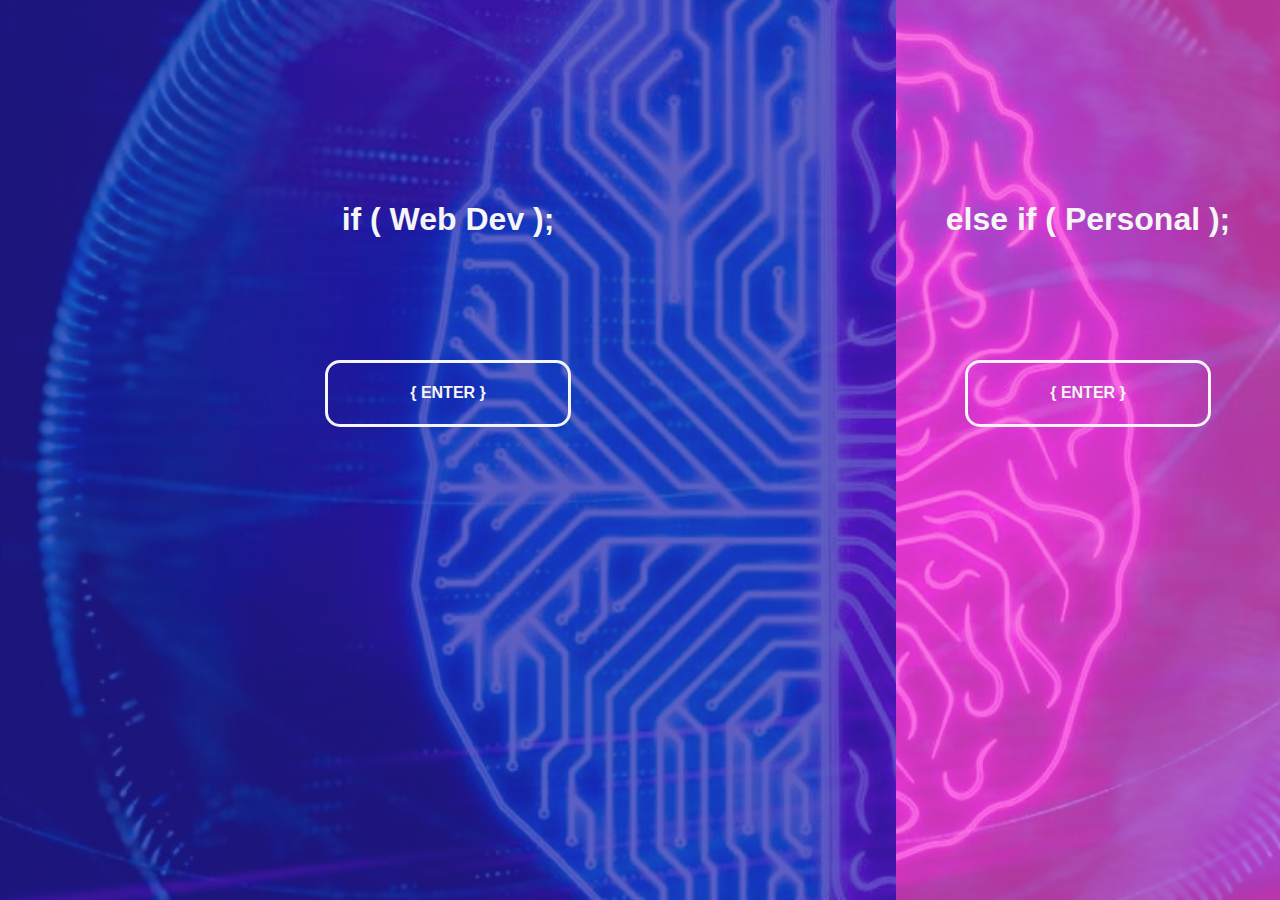
<file: index.html>
<!DOCTYPE html>
<html lang="en">
<head>
    <meta charset="UTF-8">
    <meta name="viewport" content="width=device-width, initial-scale=1.0">
    <link rel="stylesheet" href="./assets/css/style.css">
    <title>Dashboard</title>
    <link href="./assets/img/favicon.ico" rel="icon" type="image/x-icon" />
</head>
<body>
    <div class="container">
        <div class="split left">
            <h1>if (   Web Dev   );</h1>
            <a href="#" class="button" onclick="myProfFunction()">{ Enter }</a>
        </div>
        <div class="split right">
            <h1>else if (   Personal   );</h1>
            <a href="#" class="button" onclick="myPerFunction()">{ Enter }</a>
        </div>
    </div>
    <script src="https://cdnjs.cloudflare.com/ajax/libs/materialize/1.0.0/js/materialize.min.js"></script>
    <script src="./assets/js/main.js"></script>
</body>
</html>
</file>
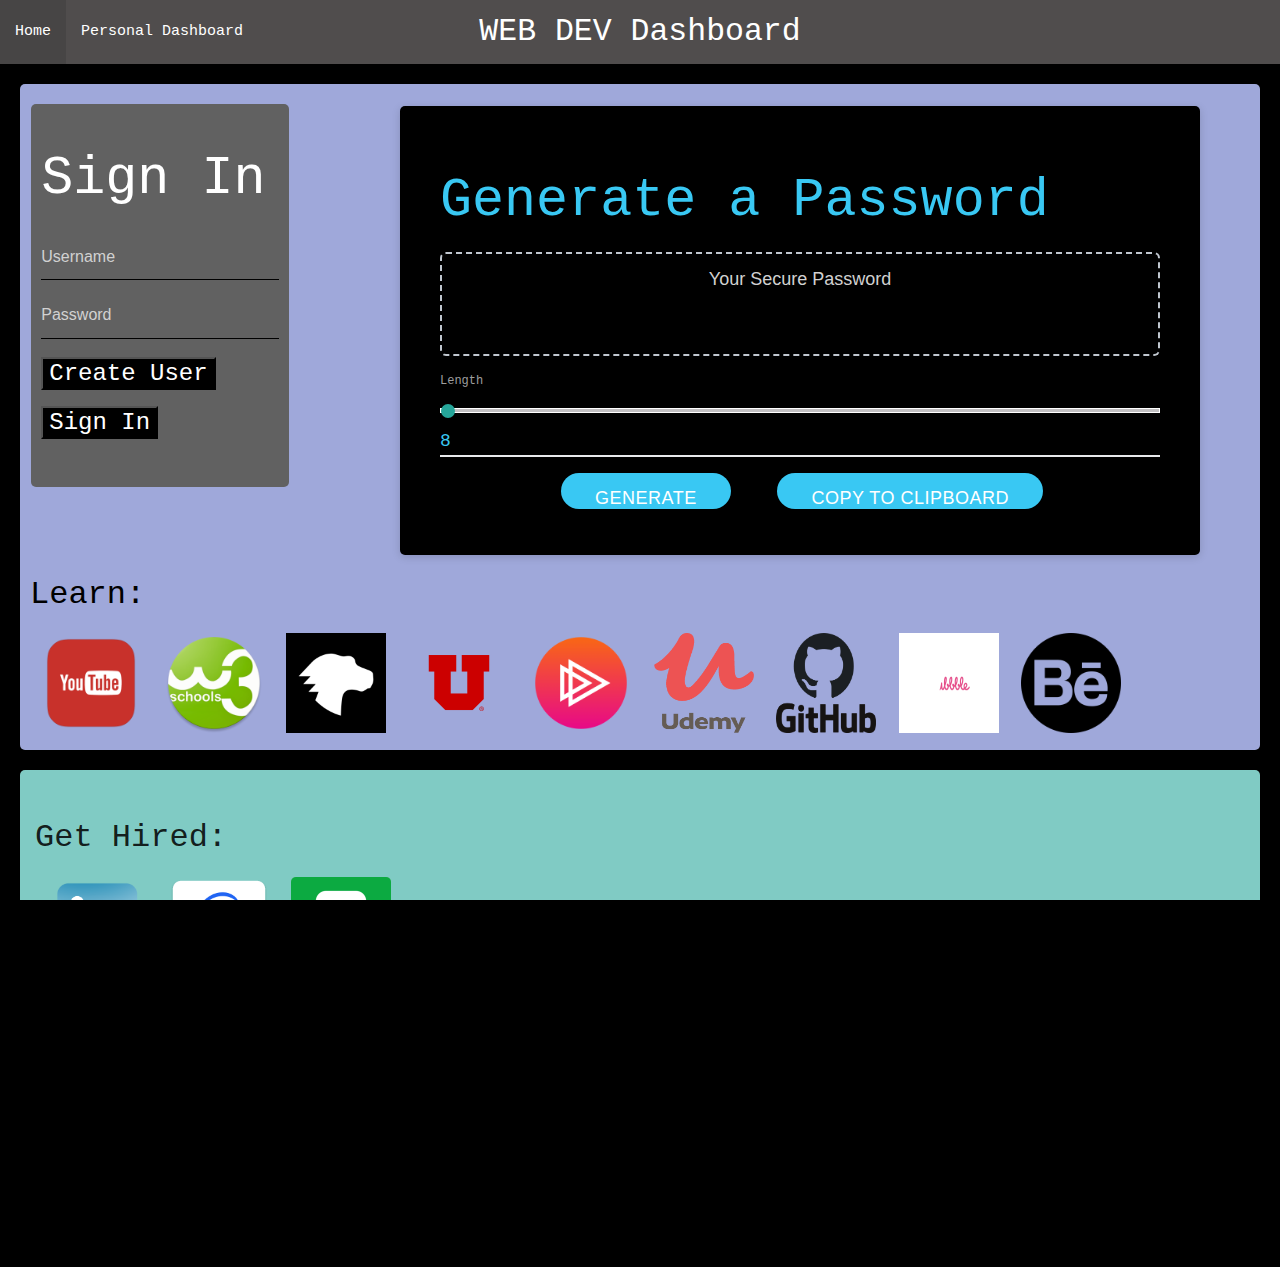
<file: profDash.html>
<!DOCTYPE html>
<html lang="en">

<head>
  <meta charset="UTF-8">
  <meta name="viewport" content="width=device-width, initial-scale=1.0">
  <title>Web Dev Dashboard</title>
  <link rel="stylesheet" href="https://cdnjs.cloudflare.com/ajax/libs/materialize/1.0.0/css/materialize.min.css">
  <link rel="stylesheet" href="./assets/css/style.css">
  <link rel="stylesheet" href="./assets/css/profDash.css">
</head>

<body class="background">
  <nav>
    <div class="nav-wrapper">
      <a href="#" class="brand-logo center">WEB DEV Dashboard</a>
      <ul id="nav-mobile" class="left hide-on-med-and-down">
        <li><a href="./index.html">Home</a></li>
        <li><a href="./perDash.html">Personal Dashboard</a></li>
      </ul>
    </div>
  </nav>

  <div class="container">
    <div class="row">
      <div class="col m12 l3">
        
        <!--Sign in Professional Dash-->
        <div id="formContainer2" class="grey darken-2">
          <h2 class="sign-in-header">Sign In<Input:datetime-local></Input:datetime-local>
          </h2>
          <input class="username" type="text" name="username" placeholder="Username" id="usernameInput">
          <input class="password" type="password" name="username" placeholder="Password" id="passwordInput">
          <button class="createUser" id="createBtn" onclick="createUser();">Create User</button>
          <button class="login" id="loginBtn" onclick="validation();">Sign In</button>
          <p id="notice"></p>
        </div>
      </div>
      <div class="col m12 l9 column-2">
        <!--Password Gen-->


        <div class="wrapper">
          <div class="card pass-card">
            <div class="card-header">
              <h2>Generate a Password</h2>
            </div>
            <div class="card-body">
              <textarea readonly id="password" placeholder="Your Secure Password"
                aria-label="Generated Password"></textarea>
            </div>
            <label>Length</label>
            <input type="range" min="8" max="128" value="8" id="passLength" onInput="showLength(this.value)">
            <span id="lengthVal">8</span>

            <div class="card-footer">
              <button id="generate" class="btn">Generate</button>

              <button id="copy" class="btn" onclick="clipCopy()">Copy to Clipboard</button>
            </div>
          </div>
        </div>
      </div>

      <!--Resource Image links-->
      <div class="row indigo lighten-3 learn-block">
        <h2 class="headers black-text">Learn:</h2>
        <div class="col linkImg">
          <a class='imgLink' href="https://www.youtube.com/channel/UCW5YeuERMmlnqo4oq8vwUpg" target="_blank">
            <img border="0" alt="The Net Ninja" src="./assets/img/youtube-logo-png-3575.png" width="100" height="100">
          </a>
        </div>
        <div class="col linkImg">
          <a class='imgLink' href="https://www.w3schools.com/" target="_blank">
            <img border="0" alt="w3schools" src="./assets/img/unnamed.png" width="100" height="100">
          </a>
        </div>
        <div class="col">
          <a class='img linkImgLink' href="https://developer.mozilla.org/en-US/" target="_blank">
            <img border="0" alt="MDN Dev Net" src="./assets/img/opengraph-logo.72382e605ce3.png" width="100"
              height="100">
          </a>
        </div>
        <div class="col linkImg">
          <a class='imgLink' href="https://courses.bootcampspot.com/" target="_blank">
            <img border="0" alt="U of U Bootcamp" src="./assets/img/BlockU_400px.png" width="100" height="100">
          </a>
        </div>
        <div class="col linkImg">
          <a class='imgLink' href="https://app.pluralsight.com/library/" target="_blank">
            <img border="0" alt="pluralsight" src="./assets/img/51-Hci2bYjL.png" width="100" height="100">
          </a>
        </div>
        <div class="col linkImg">
          <a class='imgLink' href="https://www.udemy.com/" target="_blank">
            <img border="0" alt="udemy" src="./assets/img/NewUlogo-large-1.png" width="100" height="100">
          </a>
        </div>
        <div class="col linkImg">
          <a class='imgLink' href="https://github.com/" target="_blank">
            <img border="0" alt="GitHub" src="./assets/img/github_PNG20.png" width="100" height="100">
          </a>
        </div>
        <div class="col linkImg">
          <a class='imgLink' href="https://dribbble.com/" target="_blank">
            <img border="0" alt="dribbble" src="./assets/img/untitled-1.gif" width="100" height="100">
          </a>
        </div>
        <div class="col linkImg">
          <a class='imgLink' href="https://www.behance.net/" target="_blank">
            <img border="0" alt="behance" src="./assets/img/behance.png" width="100" height="100">
          </a>
        </div>
      </div>

      <!--Job Resource Image Links-->
      <div class="row teal lighten-3 hire-block" style="padding: 1rem;">
        <h2 class="headers ">Get Hired:</h2>
        <div class="col">
          <a class='imgLink' href="https://www.linkedin.com/feed/" target="_blank">
            <img border="0" alt="linkedin" src="./assets/img/linkedin-blue-style-logo-png-0.png" width="100"
              height="100">
          </a>
        </div>
        <div class="col">
          <a class='imgLink' href="https://www.indeed.com/" target="_blank">
            <img border="0" alt="indeed" src="./assets/img/com.indeed.android.jobsearch.png" width="100" height="100">
          </a>
        </div>
        <div class="col">
          <a class='imgLink' href="https://www.glassdoor.com/member/home/index.htm" target="_blank">
            <img border="0" alt="glassdoor" src="./assets/img/glassdoorlogo.png" width="100" height="100">
          </a>
        </div>
      </div>

      <!--Food Delivery Shameless Plug-->
      <div class="row red lighten-3 fuel-block" style="padding: 1rem;">
        <div class="col">
          <h2 class="headers">Fuel:</h2>
          <div class="col">
            <a class='imgLink'
              href="https://www.grubhub.com/restaurant/narra-asian-bistro-6550-s-big-cottonwood-canyon-rd-ste-b-holladay/1160087" target="_blank">
              <img border="0" alt="Narra Asian Bistro" src="./assets/img/unnamed-1.png" width="100" height="100">
            </a>
          </div>
          <div class="col">
            <a class='imgLink'
              href="https://www.grubhub.com/?utm_source=google&utm_medium=cpc&utm_campaign=National+%7C+All+%7C+Brand&utm_term=grubhub&efkwid=4961869853&gclid=CjwKCAjwxLH3BRApEiwAqX9arc-3AoWyUKZDQfC4r64chvLbRFrkTyUBPbprADyPdxG70bjsTNDpixoCSosQAvD_BwE&gclsrc=aw.ds" target="_blank">
              <img border="0" alt="grubhub" src="./assets/img/grubhub.jpg" width="100" height="100">
            </a>
          </div>
          <div class="col">
            <a class='imgLink'
              href="https://www.chipcookies.co/?gclid=CjwKCAjwxLH3BRApEiwAqX9arVIdjlZdO_XIrlu4x5bpAm3ZD1Ak0mr6chdBn2PCcufO6U9izG4_3BoCaP0QAvD_BwE" target="_blank">
              <img border="0" alt="cookieco" src="./assets/img/chipco.jpg" width="100" height="100">
            </a>
          </div>
          <div class="col">
            <a class='imgLink' href="https://www.calm.com/" target="_blank">
              <img border="0" alt="Calm App" src="./assets/img/calm.png" width="100" height="100">
            </a>
          </div>
          <div class="col">
            <a class='imgLink' href="https://www.corepoweryogaondemand.com/keep-up-your-practice" target="_blank">
              <img border="0" alt="yoga" src="./assets/img/CPY_logo_mark_3PMS-SW_2_0.png" width="100" height="100">
            </a>
          </div>
          <div class="col">
            <a class='imgLink' href="https://www.gymnasticbodies.com/" target="_blank">
              <img border="0" alt="gymnasticbodies" src="./assets/img/gymnasticbodies.png" width="100" height="100">
            </a>
          </div>
        </div>
      </div>


    </div>
  </div>


  <div>

  </div>
  </br>


  <div>


  </div>


  <div>

  </div>


  <div>

  </div>
  </div>
  <script src="https://cdnjs.cloudflare.com/ajax/libs/materialize/1.0.0/js/materialize.min.js"></script>
  <script src="./assets/js/signIn.js"></script>
  <script src="./assets/js/passwordScript.js"></script>
</body>

</html>
</file>
<file: assets/css/style.css>
:root {
    --container: #222222;
    --left: rgba(28, 30, 175, 0.7);
    --left-btn-hover: rgba(150, 139, 245, 0.3);
    --right: rgba(245, 76, 217, 0.7);
    --right-btn-hover: rgba(34, 19, 165, 0.3);
    --hover-width: 70%;
    --else-width: 30%;
    --reactionSpeed: 700ms;
}

html, body {
    padding: 0;
    margin: 0;
    font-family: Impact, Haettenschweiler, 'Arial Narrow Bold', sans-serif;
    height: 100%;
    width: 100%;
    overflow-x: hidden;

}

.nav-wrapper {
    background-color: rgb(80, 77, 77);
    font-family: 'Courier New', Courier, monospace;
}

.background {
    background-size: cover;
    background-color: black;
 
}

.perBackground {
    background-color: black;
    background-size: cover;
}

h1 {
    font-size: xx-large;
    color: whitesmoke;
    position: absolute;
    left: 50%;
    top: 20%;
    transform: translateX(-50%);
    white-space: nowrap;
}

.pageFontPer {
    font-size: xx-large;
    font-family: 'Courier New', Courier, monospace;
    color: rgb(232, 12, 240);
}

.pageFont {
    color: rgb(0, 225, 255);
    font-size: xx-large;
    font-family: 'Courier New', Courier, monospace;
}

/* Button FX */

.button {
    display: block;
    position: absolute;
    left: 50%;
    top: 40%;
    height: 2.5rem;
    padding-top: 1.3rem;
    width: 15rem;
    text-align: center;
    color: whitesmoke;
    border: whitesmoke solid 0.2rem;
    font: 1rem;
    font-weight: bold;
    border-radius: 15px;
    text-transform: uppercase;
    text-decoration: none;
    transform: translateX(-50%);
}

.split.left .button:hover {
    background-color: var(--left-btn-hover);
    border-color: var(--left-btn-hover);
}

.split.right .button:hover {
    background-color: var(--right-btn-hover);
    border-color: var(--right-btn-hover);
}

/* Page Image Cover */

.container {
    position: relative;
    width: 100%;
    height: 100%;
}

/* Split Images and Postioning */ 

.split {
    position: absolute;
    width: 50%;
    height: 100%;
    overflow: hidden;
}

.split.left {
    left: 0;
    background: url('../img/left.jpeg') center center no-repeat;
    background-size: cover;
}

.split.left:before {
    position: absolute;
    content: "";
    width: 100%;
    height: 100%;
    background: var(--left);
}

.split.right {
    right: 0;
    background: url('../img/right.jpeg') center center no-repeat;
    background-size: cover;
    z-index: 1;
}

.split.right:before {
    position: absolute;
    content: "";
    width: 100%;
    height: 100%;
    background: var(--right);
}

.split.left, .split.right, .split.left:before, .split.right:before {
    transition: var(--reactionSpeed) all ease-in-out;
}

/* Hover Prominent Side Display*/

.hover-left .left {
    width: var(--hover-width);   
}

.hover-left .right {
    width: var(--else-width);
}

.hover-left .right {
    z-index: 2;
}

/* Hover Prominent Side Display Reverse */

.hover-right .right {
    width: var(--hover-width);   
}

.hover-right .left {
    width: var(--else-width);
}

.hover-right .left {
    z-index: 2;
}

/* News styling*/
.news-card {
    border-radius: 5px;
}

.news-header {
    color:black;
}
.news-body {
    background-color: transparent;
    box-shadow: none;
}

.news-title {
    font-family: Courier New, Courier, monospace;
    font-size: 22px;
    color: black;
}

.news-link {
    color: blue;
    font-family: Courier New, Courier, monospace;
    font-size: 18px;
    font-weight: 900;
}

.news-input {
    color: black;
    font-family: Courier New, Courier, monospace;
    border-bottom: 1px solid black !important;
}

.news-input:focus {
    border-bottom: 1px solid black !important;
  }

.news-btn, .news-btn:focus{
    background-color: black;
    color: white;
    font-family: Courier New, Courier, monospace;
    border: none;
    padding: 15px;
}
.news-btn:hover{
    background-color: white;
    color: black;
}
/* end of news styling*/

/*Daily Task Styling*/
#taskDiv {
    height: 300px;
    overflow: scroll;
}
.task-container {
    border-radius: 3px;
    margin: 10px;
    overflow: scroll;
}

.task-row {
    padding: 10px;
    margin-bottom: 0px;
}
.task-card {
    background-color: transparent;
    border: none;
    box-shadow: none;

}
.save-btn {
    margin-top: 20px;
    background-color: black !important;
}

.save-btn:hover {
    background-color: white !important;
}

.save-icon:hover {
    color: black !important;
}


.text-input {
    border-bottom-color: black !important;
    font-family: 'Courier New', Courier, monospace;
}

.text-input:focus {
    border-bottom-color: black !important;
}

#clockDiv, 
#weatherDiv, 
#taskDiv, 
#newsDiv, 
#quoteDiv,
.linkImage {
    margin: 5px 10px;
    border-radius: 5px;
    font-family: 'Courier New', Courier, monospace;
}

#formContainer {
    border-radius: 5px;
    text-align: left;
    padding: 10px;
    margin: 5px 10px;
    color:  black;
    font-size: xx-large;
    font-family: 'Courier New', Courier, monospace;
    overflow: scroll;
}

#createBtn {
    margin-top: 10px;
    background-color: black;
    color: white;
    font-family: 'Courier New', Courier, monospace;
}

#createBtn:hover {
    color: black;
    background-color: white;
}
  
  
#loginBtn {
      margin-top: 10px;
      background-color: black;
      color: white;
      font-family: 'Courier New', Courier, monospace;
}

#loginBtn:hover {
    color: black;
    background-color: white;
}
  
.username {
    color: black;
    border-bottom: 1px solid black !important;
}
  
.password {
    color: black;
    border-bottom: 1px solid black !important;
}
/*End of Task Styling*/

/*Clock Styling*/
.clock-div {
    border-radius: 3px;
}
.clock {
    margin: 10px;
    padding: 10px;
    text-align: center;
}
/*End of Clock Styling*/

.sign-in {
    height: 300px;
    background-color: white;
}

.weather {
    height: 300px;
    overflow: scroll;
}

.weather-btn, .weather-btn:focus {
    font-family: 'Courier New', Courier, monospace;
    background-color: black;
}

.weather-btn:hover {
    font-family: 'Courier New', Courier, monospace;
    background-color: white;
    color: black;
}


#citySearch {
    font-family: 'Courier New', Courier, monospace;
    border-bottom: 1px solid black !important;
}

/* The Modal (background) */
.modal {
    background-color: white;
    z-index: 100;
  }
  
  /* Modal Content/Box */
  .modal-content {
    background-color: #fefefe;
    padding: 20px;
    text-align: center;
  }
  

/* Media Queries for Tablet and Mobile Devices */
@media (max-width: 800px) {
    h1 {
        font-size: 2rem;
    }

    .button {
        width: 12rem;
    }
}

@media (max-height: 700px) {
    h1 {
        font-size: 2rem;
    }

    .button {
        width: 12rem;
    }
}
</file>
<file: assets/css/profDash.css>
/* Headers */
.headers {
    font-size: xx-large;
    font-family: 'Courier New', Courier, monospace;
}

/* Sign In */

#formContainer2 {
    background-color: black;
    border-radius: 5px;
    text-align: left;
    padding: 10px;
    margin: 20px;
    font-size: xx-large;
    font-family: 'Courier New', Courier, monospace;
}

.sign-in-header {
  color: white;
}

#createBtn {
  margin-top: 10px;
  font-size: x-large;
  font-family: 'Courier New', Courier, monospace;
}


#loginBtn {
    margin-top: 10px;
    font-size: x-large;
    font-family: 'Courier New', Courier, monospace;
}

.username {
  color: white;
}

.password {
  color: white;
}

/* Password Gen Professional */
*,
*::before,
*::after {
  box-sizing: border-box;
}

.wrapper {
  height: 100%;
  margin: 2px;
  padding: 20px;
  color: rgb(0, 225, 255);
  font-size: xx-large;
  font-family: 'Courier New', Courier, monospace;
}


.card {
  background-color: black;
  border-radius: 5px;
  border-width: 1px;
  box-shadow: rgba(0, 0, 0, 0.15) 0px 2px 8px 0px;
  color: rgb(57, 200, 243);
  font-size: 18px;
  margin: 0 auto;
  max-width: 800px;
  padding: 30px 40px;
}

.card-header::after {
  content: " ";
  display: center;
  width: 100%;
  background: #e7e9eb;
  height: 2px;
}

.card-body {
  min-height: 100px;
}

.card-footer {
  text-align: center;
}

.card-footer::before {
  content: " ";
  display: block;
  width: 100%;
  background: #e7e9eb;
  height: 2px;
}

.card-footer::after {
  content: " ";
  display: block;
  clear: both;
}

.btn {
  border: none;
  background-color: rgb(57, 200, 243);
  border-radius: 25px;
  box-shadow: rgba(0, 0, 0, 0.1) 0px 1px 6px 0px rgba(0, 0, 0, 0.2) 0px 1px 1px
    0px;
  color: hsl(0, 0%, 100%);
  display: inline-block;
  font-size: 18px;
  line-height: 22px;
  margin: 16px 16px 16px 20px;
  padding: 14px 34px;
  text-align: center center;
  cursor: pointer;
}

button[disabled] {
  cursor: default;
  background: #c0c7cf;
}

.float-right {
  float: right;
}

#password {
  appearance: none;
  border: none;
  display: block;
  width: 100%;
  padding-top: 15px;
  padding-left: 15px;
  padding-right: 15px;
  padding-bottom: 85px;
  font-size: 1.2rem;
  color: white;
  text-align: center;
  margin-top: 10px;
  margin-bottom: 10px;
  border: 2px dashed #c0c7cf;
  border-radius: 6px;
  resize: none;
  overflow: hidden;
}

.pass-gen {
  margin: 20px;
  padding: 10px;
  border-radius: 5px;
  display: flex;
  justify-content: center;
}

.learn-block {
  margin: 20px;
  padding: 10px;
  border-radius: 5px;
}
.hire-block {
  margin: 20px;
  padding: 10px;
  border-radius: 5px;
}
.fuel-block {
  margin: 20px;
  padding: 10px;
  border-radius: 5px;
}

@media (max-width: 690px) {
  .btn {
    font-size: 1rem;
    margin: 16px 0px 0px 0px;
    padding: 10px 15px;
  }

  #password {
    font-size: 1rem;
  }
}

@media (max-width: 500px) {
  .btn {
    font-size: 0.8rem;
  }
}
</file>
